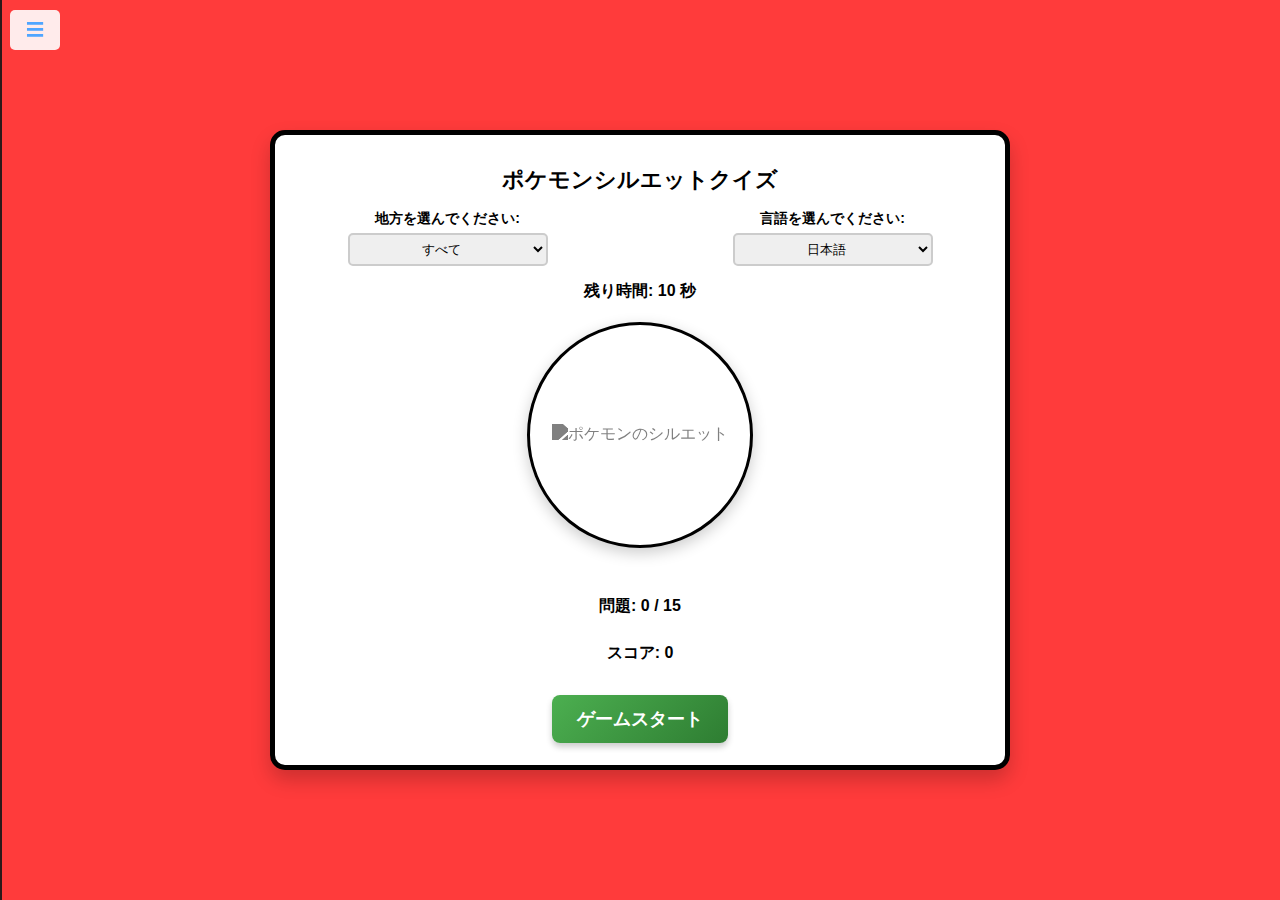
<file: shadow.html>
<!DOCTYPE html>
<html lang="ja">

<head>
    <meta charset="UTF-8">
    <meta name="viewport" content="width=device-width, initial-scale=1.0">
    <title>ポケモンシルエットクイズ</title>
    <link rel="stylesheet" href="./css/shadow.css">
</head>

<body>
        <!-- メニューボタン -->
        <button class="menu-btn" onclick="toggleMenu()">&#9776;</button>

        <!-- サイドメニュー -->
        <div class="side-menu" id="sideMenu">
            <button class="close-btn" onclick="toggleMenu()"></button>
            <a href="./index.html" class="menu-item">
                <i class="fas fa-cog"></i> ポケサイズ</a>
            <a href="./data.html" class="menu-item">
                <i class="fas fa-calendar-alt"></i> 記録</a>
            <a href="./shadow.html" class="menu-item">
                <i class="fas fa-user"></i> シルエットクイズ</a>
            <a href="./typing.html" class="menu-item">
                <i class="fas fa-sign-in-alt"></i>タイピングチャレンジ</a>
        </div>

    <div id="app">
        <h1>ポケモンシルエットクイズ</h1>
<div id="controls">
    <div class="control-group">
        <label for="region-select">地方を選んでください:</label>
        <select id="region-select">
            <option value="all">すべて</option>
            <option value="kanto">カントー</option>
            <option value="johto">ジョウト</option>
            <option value="hoenn">ホウエン</option>
            <option value="sinnoh">シンオウ</option>
            <option value="unova">イッシュ</option>
            <option value="kalos">カロス</option>
            <option value="alola">アローラ</option>
            <option value="galar">ガラル</option>
        </select>
    </div>
    <div class="control-group">
        <label for="language-select">言語を選んでください:</label>
        <select id="language-select">
            <option value="ja">日本語</option>
            <option value="en">英語</option>
        </select>
    </div>
</div>

<div id="quiz">
    <div id="timer-container">残り時間: <span id="timer">10</span> 秒</div>
    <div id="image-container">
        <img id="pokemon-image" alt="ポケモンのシルエット">
    </div>
    <div id="choices-container"></div>
    <p id="result"></p>
</div>
<p id="progress">問題: 0 / 15</p>
<p id="score">スコア: 0</p>


        <button id="pause-button" style="display: none;">一時停止</button>
        <button id="start-button">ゲームスタート</button> <!-- ゲームスタートボタン -->
        <div id="end-screen" style="display: none;">
            <h2>ゲーム終了！</h2>
            <p id="final-score"></p>
            <button id="replay-button">もう一度プレイ</button>
        </div>


    <script src="./js/shadow.js"></script>
</body>

</html>
</file>
<file: css/shadow.css>
/* メニューボタン */
.menu-btn {
    font-size: 18px;
    padding: 8px 16px;
    background-color: rgba(255, 255, 255, 0.9);
    color: rgb(80, 165, 255);
    border: none;
    cursor: pointer;
    position: fixed;
    top: 10px;
    left: 10px;
    z-index: 1000;
    border-radius: 5px;
    transition: background-color 0.3s ease, color 0.3s ease;
}

.menu-btn:hover {
    background-color: #ffffff;
    color: rgb(255, 80, 80);
}

/* サイドメニュー */
.side-menu {
    position: fixed;
    left: -250px;
    top: 0;
    width: 250px;
    height: 100%;
    background-color: rgba(51, 51, 51, 0.8);
    color: white;
    overflow-y: auto;
    transition: left 0.3s ease;
    z-index: 999;
    padding-top: 50px;
    border-right: 2px solid rgba(0, 0, 0, 0.5);
}

.side-menu.open {
    left: 0;
}

.close-btn {
    font-size: 18px;
    color: white;
    background: none;
    border: none;
    cursor: pointer;
    margin-left: 10px;
    display: block;
}

.menu-item {
    display: flex;
    align-items: center;
    padding: 15px;
    color: white;
    text-decoration: none;
    font-size: 16px;
    transition: background 0.3s;
}

.menu-item:hover {
    background-color: #555;
}

.menu-item i {
    margin-right: 10px;
    font-size: 20px;
}

/* 全体レイアウト */
body {
    font-family: 'Arial', sans-serif;
    background-color: #ff3b3b;
    margin: 0;
    padding: 0;
    display: flex;
    justify-content: center;
    align-items: center;
    min-height: 100vh;
    color: #333;
}

#app {
    background-color: #ffffff;
    border: 5px solid #000000;
    border-radius: 15px;
    width: 100%;
    max-width: 700px;
    min-height: 600px;
    display: flex;
    flex-direction: column;
    align-items: center;
    margin: 20px auto;
    padding: 15px;
    box-shadow: 0 10px 20px rgba(0, 0, 0, 0.2);
}

/* タイトル */
h1 {
    color: #000000;
    text-align: center;
    margin-bottom: 15px;
    font-size: 22px;
}

/* コントロールエリア */
#controls {
    display: flex;
    justify-content: space-between;
    align-items: center;
    gap: 20px;
    margin-bottom: 15px;
    flex-wrap: wrap;
    width: 100%;
}

.control-group {
    display: flex;
    flex-direction: column;
    align-items: center;
    text-align: center;
    width: 45%;
}

.control-group label {
    font-size: 14px;
    font-weight: bold;
    color: #000000;
    margin-bottom: 5px;
}

.control-group select {
    padding: 6px;
    border: 2px solid #CCCCCC;
    border-radius: 5px;
    width: 100%;
    max-width: 200px;
    text-align: center;
    transition: border-color 0.3s ease;
}

.control-group select:focus {
    border-color: #FF0000;
}

/* タイマー */
#timer-container {
    font-size: 16px;
    font-weight: bold;
    margin-bottom: 10px;
    color: #000;
    text-align: center;
}

/* ポケモン画像エリア */
#image-container {
    margin: 20px auto;
    width: 220px;
    height: 220px;
    display: flex;
    justify-content: center;
    align-items: center;
    background-color: #fff;
    border: 3px solid #000000;
    border-radius: 50%;
    box-shadow: 0 5px 15px rgba(0, 0, 0, 0.2);
}

#pokemon-image {
    max-width: 100%;
    max-height: 100%;
    filter: contrast(0) grayscale(1);
}

/* 選択肢 */
#choices-container {
    display: flex;
    justify-content: center;
    flex-wrap: wrap;
    gap: 10px;
    margin: 15px 0;
}

.choice-button {
    background: linear-gradient(135deg, #3498db, #2980b9);
    color: #fff;
    font-size: 14px;
    border: none;
    border-radius: 5px;
    padding: 8px 15px;
    cursor: pointer;
    box-shadow: 0 4px 6px rgba(0, 0, 0, 0.2);
    transition: transform 0.3s ease, background-color 0.3s ease;
}

.choice-button:hover {
    background: linear-gradient(135deg, #4aa3e6, #2a85c9);
    transform: scale(1.05);
}

/* 時間切れメッセージ */
#result {
    font-size: 18px;
    font-weight: bold;
    color: red;
    margin-top: 15px;
    text-align: center;
}

/* スコア表示 */
#score {
    font-size: 16px;
    font-weight: bold;
    margin-top: 10px;
    color: #000;
    text-align: center;
}

#progress {
    font-size: 16px;
    font-weight: bold;
    color: #000;
    margin-top: 10px;
    text-align: center;
}

#pause-button {
    background: linear-gradient(135deg, #f39c12, #e67e22);
    color: #fff;
    font-size: 14px;
    border: none;
    border-radius: 5px;
    padding: 8px 15px;
    cursor: pointer;
    box-shadow: 0 4px 6px rgba(0, 0, 0, 0.2);
    transition: transform 0.3s ease, background-color 0.3s ease;
    margin-top: 15px;
}

#pause-button:hover {
    background: linear-gradient(135deg, #f7b731, #d35400);
    transform: scale(1.05);
}

/* スタートボタン */
#start-button {
    background: linear-gradient(135deg, #4CAF50, #2E7D32);
    color: #fff;
    font-size: 18px;
    font-weight: bold;
    border: none;
    border-radius: 8px;
    padding: 12px 25px;
    cursor: pointer;
    text-transform: uppercase;
    box-shadow: 0 4px 6px rgba(0, 0, 0, 0.2);
    margin-top: 15px;
}

#start-button:hover {
    background: linear-gradient(135deg, #66BB6A, #388E3C);
    transform: scale(1.05);
}

#replay-button {
    background: linear-gradient(135deg, #3498db, #2980b9);
    color: #fff;
    font-size: 14px;
    border: none;
    border-radius: 5px;
    padding: 8px 15px;
    cursor: pointer;
    box-shadow: 0 4px 6px rgba(0, 0, 0, 0.2);
    transition: transform 0.3s ease, background-color 0.3s ease;
    margin-top: 15px;
}

#replay-button:hover {
    background: linear-gradient(135deg, #4aa3e6, #2a85c9);
    transform: scale(1.05);
}

/* メディアクエリ */
@media (max-width: 768px) {
    #app {
        width: 95%;
        padding: 10px;
    }

    h1 {
        font-size: 18px;
        margin-bottom: 10px;
    }

    #image-container {
        width: 180px;
        height: 180px;
    }

    .choice-button {
        font-size: 12px;
        padding: 6px 12px;
    }

    #timer-container,
    #score,
    #progress {
        font-size: 14px;
    }
}
</file>
